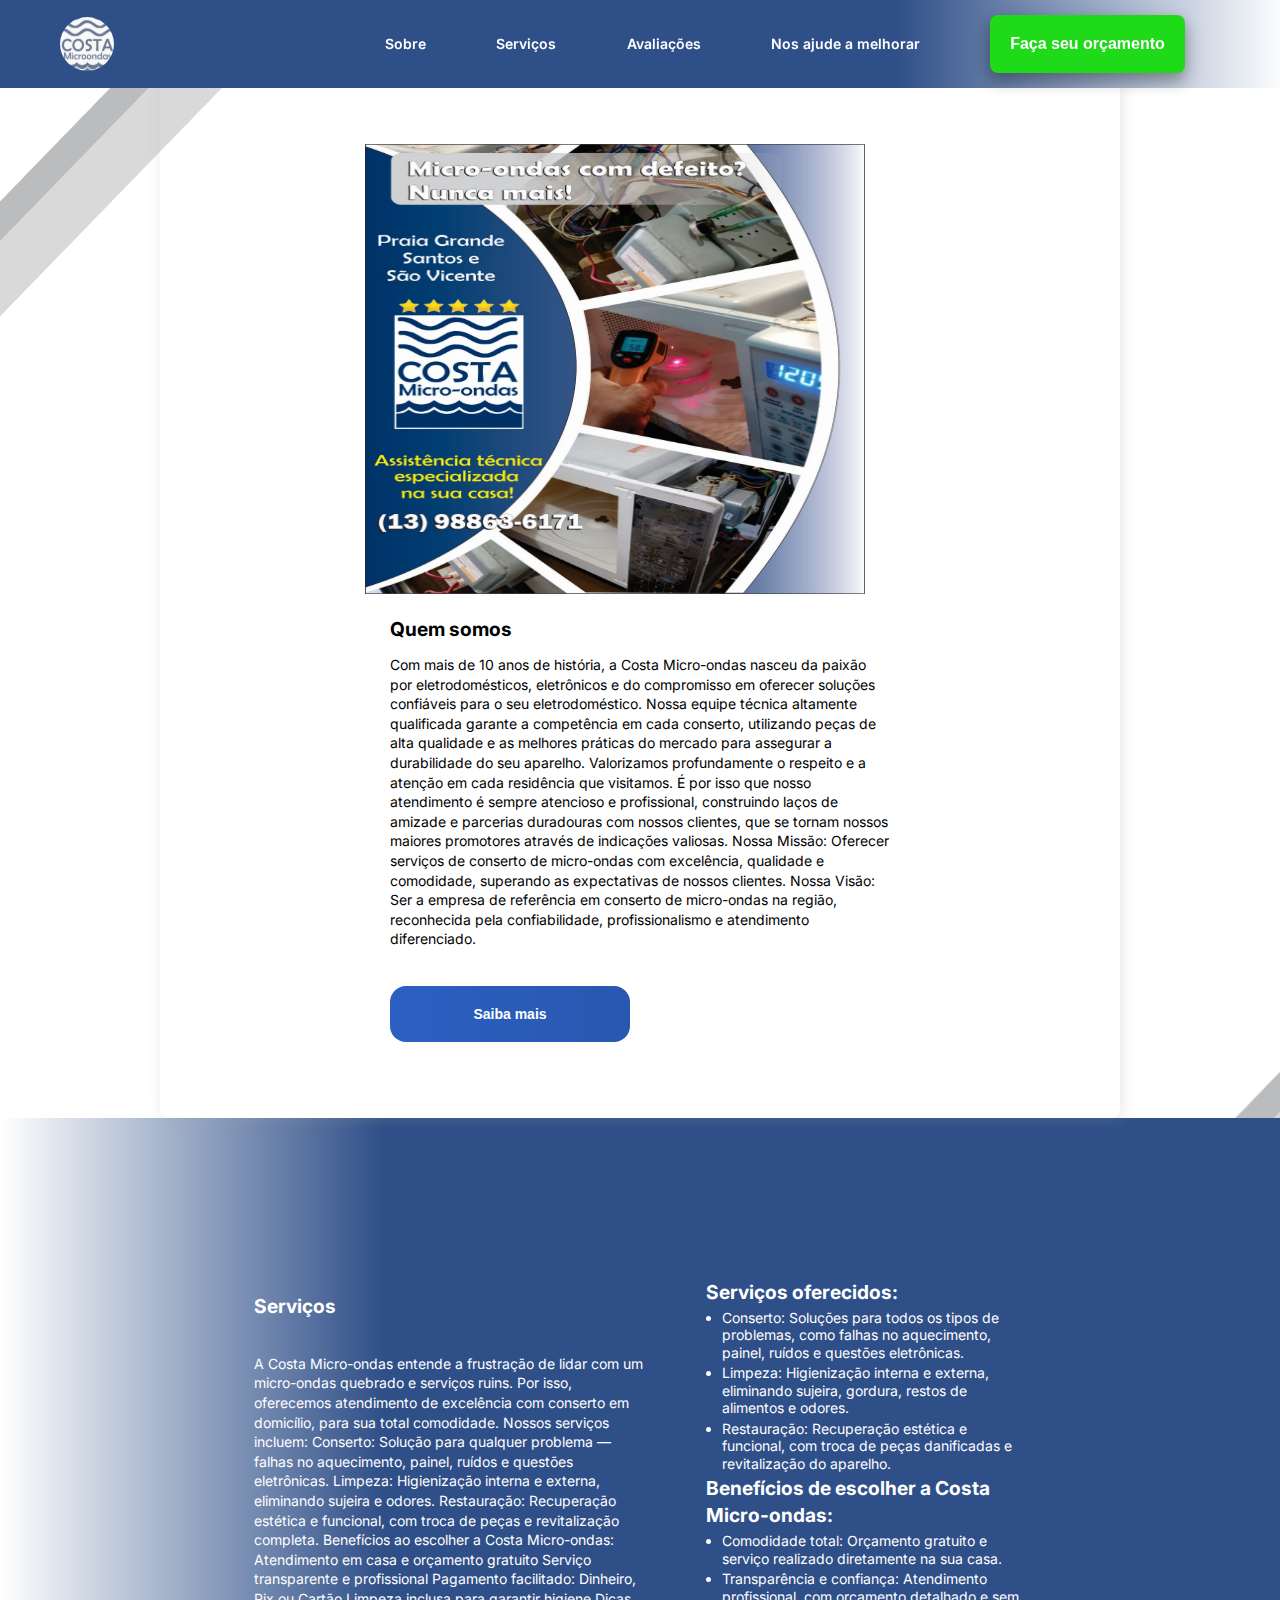
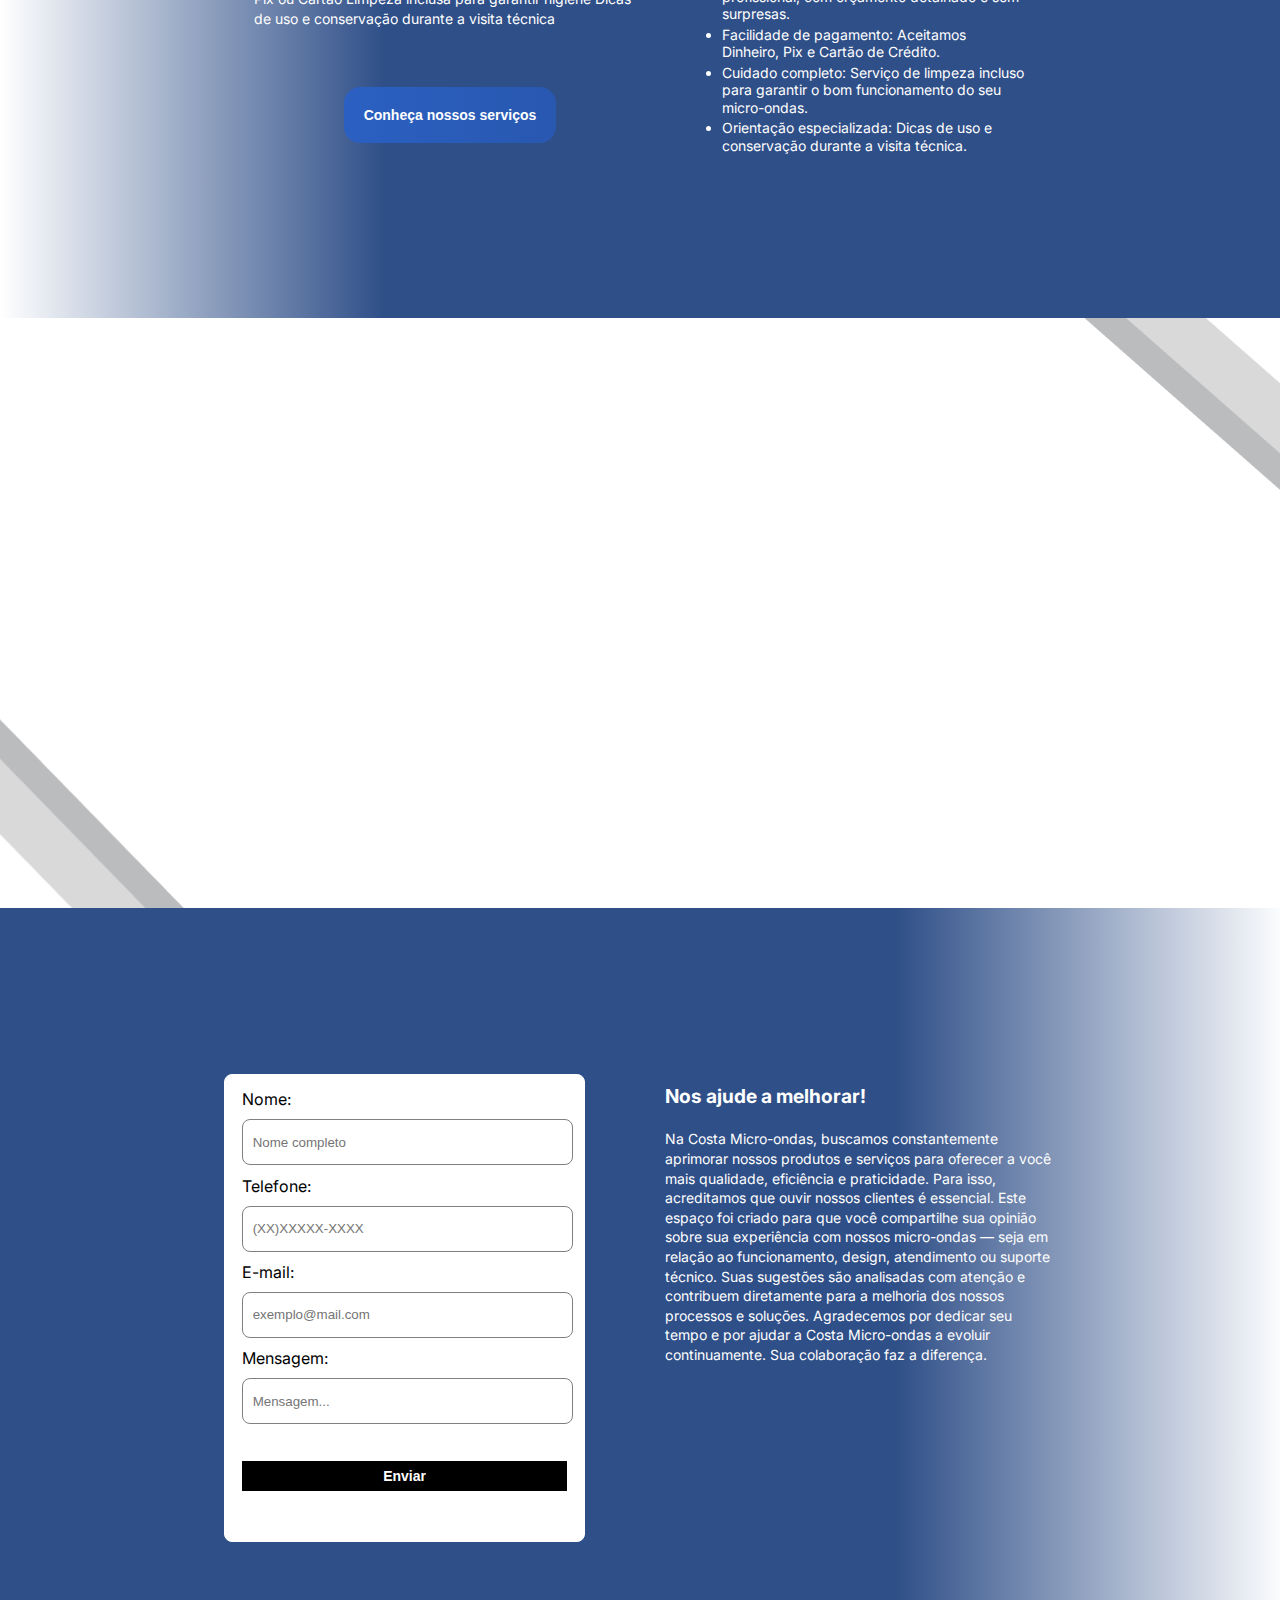
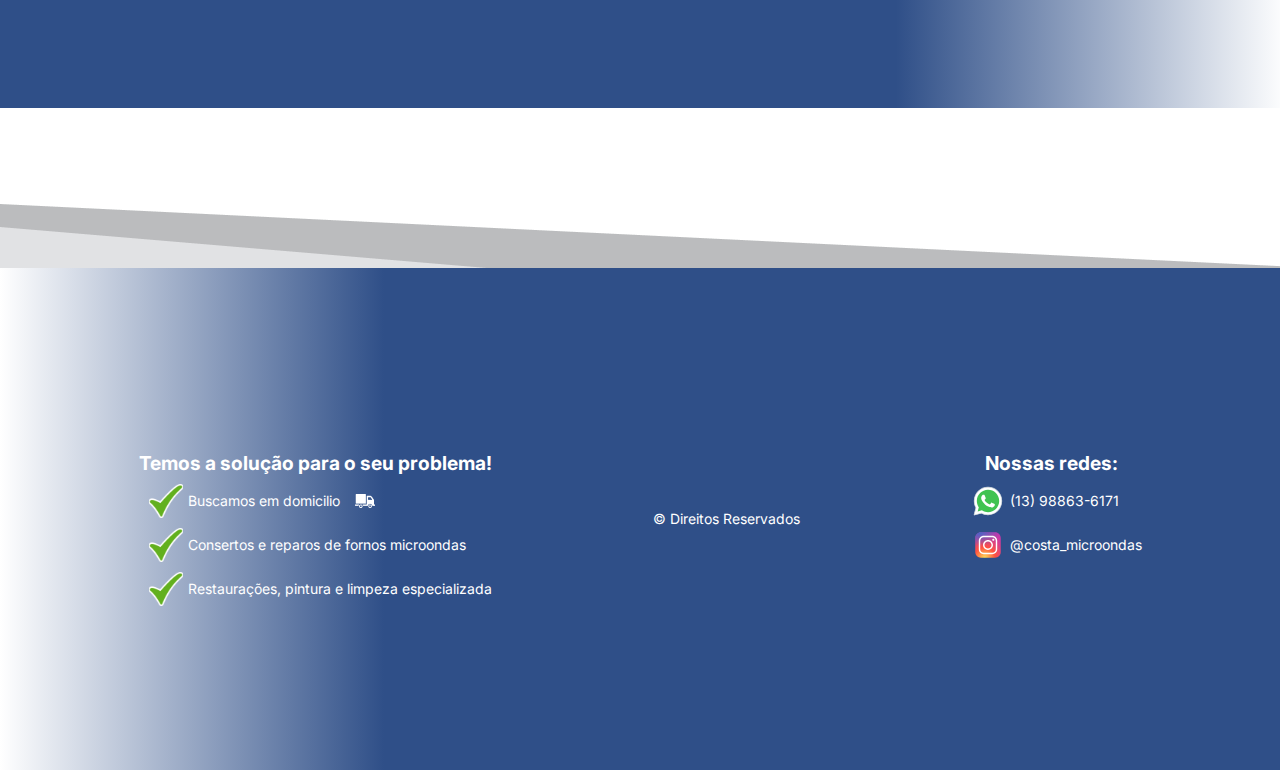
<file: index.html>
<!DOCTYPE html>
<html lang="pt-br">
    <head>
        <meta charset="UTF-8" />
        <meta name="viewport" content="width=device-width, initial-scale=1.0" />
        <title>Costa Microondas</title>
        <link rel="shortcut icon" href="imgs/logo.svg" type="image/x-icon" />
        <link rel="stylesheet" href="src/reset.css" />
        <link rel="stylesheet" href="src/style.css" />
    </head>
    <body>
        <header>
            <div>
                <img loading="lazy" src="imgs/logo.svg" />
                <ul>
                    <li><a href="#sobre">Sobre</a></li>
                    <li><a href="#servicos">Serviços</a></li>
                    <li><a href="#avaliacoes">Avaliações</a></li>
                    <li><a href="#helpUs">Nos ajude a melhorar</a></li>
                    <li>
                        <button
                            onclick="location.href = 'https://api.whatsapp.com/send?phone=5513988636171&text=Ol%C3%A1%2C%20tudo%20bem%3F%20Gostaria%20de%20fazer%20meu%20or%C3%A7amento.'"
                        >
                            Faça seu orçamento
                        </button>
                    </li>
                </ul>
            </div>
        </header>
        <main>
            <span id="nova-guia" class="sr-only"
                >O link será aberto em outra guia</span
            >
            <section id="sobre">
                <div class="squares">
                    <img
                        loading="lazy"
                        src="imgs/servicos.jpeg"
                        alt="Sobre nós"
                    />
                    <span>
                        <h2>Quem somos</h2>
                        <p>
                            Com mais de 10 anos de história, a Costa Micro-ondas
                            nasceu da paixão por eletrodomésticos, eletrônicos e
                            do compromisso em oferecer soluções confiáveis para
                            o seu eletrodoméstico. Nossa equipe técnica
                            altamente qualificada garante a competência em cada
                            conserto, utilizando peças de alta qualidade e as
                            melhores práticas do mercado para assegurar a
                            durabilidade do seu aparelho. Valorizamos
                            profundamente o respeito e a atenção em cada
                            residência que visitamos. É por isso que nosso
                            atendimento é sempre atencioso e profissional,
                            construindo laços de amizade e parcerias duradouras
                            com nossos clientes, que se tornam nossos maiores
                            promotores através de indicações valiosas. Nossa
                            Missão: Oferecer serviços de conserto de micro-ondas
                            com excelência, qualidade e comodidade, superando as
                            expectativas de nossos clientes. Nossa Visão: Ser a
                            empresa de referência em conserto de micro-ondas na
                            região, reconhecida pela confiabilidade,
                            profissionalismo e atendimento diferenciado.
                        </p>
                        <button
                            onClick="window.open('https://www.instagram.com/costa_microondas/', '_blank')"
                            aria-label="Abrir nosso instagram em outra guia"
                        >
                            Saiba mais
                        </button>
                    </span>
                </div>
            </section>
            <section id="servicos">
                <div class="main-div">
                    <span>
                        <h2>Serviços</h2>
                        <p>
                            A Costa Micro-ondas entende a frustração de lidar
                            com um micro-ondas quebrado e serviços ruins. Por
                            isso, oferecemos atendimento de excelência com
                            conserto em domicílio, para sua total comodidade.
                            Nossos serviços incluem: Conserto: Solução para
                            qualquer problema — falhas no aquecimento, painel,
                            ruídos e questões eletrônicas. Limpeza: Higienização
                            interna e externa, eliminando sujeira e odores.
                            Restauração: Recuperação estética e funcional, com
                            troca de peças e revitalização completa. Benefícios
                            ao escolher a Costa Micro-ondas: Atendimento em casa
                            e orçamento gratuito Serviço transparente e
                            profissional Pagamento facilitado: Dinheiro, Pix ou
                            Cartão Limpeza inclusa para garantir higiene Dicas
                            de uso e conservação durante a visita técnica
                        </p>
                        <button
                            onclick="location.href = 'https://api.whatsapp.com/send?phone=5513988636171&text=Ol%C3%A1%2C%20tudo%20bem%3F%20Gostaria%20de%20saber%20mais%20sobre%20seus%20servi%C3%A7os.'"
                            aria-label="Abrir mensagem automatica para nosso WhatsApp em outra guia"
                        >
                            Conheça nossos serviços
                        </button>
                    </span>
                    <span>
                        <h2>Serviços oferecidos:</h2>
                        <ul>
                            <li>
                                Conserto: Soluções para todos os tipos de
                                problemas, como falhas no aquecimento, painel,
                                ruídos e questões eletrônicas.
                            </li>
                            <li>
                                Limpeza: Higienização interna e externa,
                                eliminando sujeira, gordura, restos de alimentos
                                e odores.
                            </li>
                            <li>
                                Restauração: Recuperação estética e funcional,
                                com troca de peças danificadas e revitalização
                                do aparelho.
                            </li>
                        </ul>
                        <h2>Benefícios de escolher a Costa Micro-ondas:</h2>
                        <ul>
                            <li>
                                Comodidade total: Orçamento gratuito e serviço
                                realizado diretamente na sua casa.
                            </li>
                            <li>
                                Transparência e confiança: Atendimento
                                profissional, com orçamento detalhado e sem
                                surpresas.
                            </li>
                            <li>
                                Facilidade de pagamento: Aceitamos Dinheiro, Pix
                                e Cartão de Crédito.
                            </li>
                            <li>
                                Cuidado completo: Serviço de limpeza incluso
                                para garantir o bom funcionamento do seu
                                micro-ondas.
                            </li>
                            <li>
                                Orientação especializada: Dicas de uso e
                                conservação durante a visita técnica.
                            </li>
                        </ul>
                    </span>
                </div>
            </section>
            <section id="avaliacoes">
                <div id="google-reviews"></div>
                <!-- <h2>Nossas Avaliações</h2>
                <span>
                    <img loading="lazy" />
                    <h3></h3>
                    <p></p>
                </span> -->
            </section>
            <section id="helpUs">
                <div class="main-div">
                    <form
                        action="https://formsubmit.co/Henriferreira99gmail.com"
                        method="post"
                    >
                        <label for="name">Nome:</label>
                        <input id="name" placeholder="Nome completo" />
                        <label for="phone">Telefone:</label>
                        <input
                            id="phone"
                            placeholder="(XX)XXXXX-XXXX"
                            type="tel"
                            minlength="15"
                            maxlength="15"
                        />
                        <label for="email">E-mail:</label>
                        <input id="email" placeholder="exemplo@mail.com" />
                        <label for="message">Mensagem:</label>
                        <input id="message" placeholder="Mensagem..." />
                        <button>Enviar</button>
                    </form>
                    <span>
                        <h2>Nos ajude a melhorar!</h2>
                        <p>
                            Na Costa Micro-ondas, buscamos constantemente
                            aprimorar nossos produtos e serviços para oferecer a
                            você mais qualidade, eficiência e praticidade. Para
                            isso, acreditamos que ouvir nossos clientes é
                            essencial. Este espaço foi criado para que você
                            compartilhe sua opinião sobre sua experiência com
                            nossos micro-ondas — seja em relação ao
                            funcionamento, design, atendimento ou suporte
                            técnico. Suas sugestões são analisadas com atenção e
                            contribuem diretamente para a melhoria dos nossos
                            processos e soluções. Agradecemos por dedicar seu
                            tempo e por ajudar a Costa Micro-ondas a evoluir
                            continuamente. Sua colaboração faz a diferença.
                        </p>
                    </span>
                </div>
            </section>
        </main>
        <div class="gap"></div>
        <footer>
            <section class="footer-box-1">
                <h2>
                    Temos a solução para o seu problema!
                </h2>
                <ul class="checks">
                    <li>
                        <img loading="lazy" src="imgs/checkbox.svg" alt="" />
                        <p>Buscamos em domicilio</p> <img class="footer-img" loading="lazy" src="../imgs/truck.png" />
                    </li>
                    <li>
                        <img loading="lazy" src="imgs/checkbox.svg" alt="" />
                        <p>Consertos e reparos de fornos microondas</p>
                    </li>
                    <li>
                        <img loading="lazy" src="imgs/checkbox.svg" alt="" />
                        <p>Restaurações, pintura e limpeza especializada</p>
                    </li>
                </ul>
            </section>
            <p class="footerText">© Direitos Reservados</p>
            <section class="redes">
                <h2>Nossas redes:</h2>
                <ul>
                    <li>
                        <img
                            loading="lazy"
                            src="imgs/whats.svg"
                            alt="Nosso WhatsApp"
                        />
                        <a
                            href="https://api.whatsapp.com/send?phone=5513988636171&text=Ol%C3%A1%2C%20tudo%20bem%3F%20Gostaria%20de%20fazer%20meu%20or%C3%A7amento."
                            >(13) 98863-6171</a
                        >
                    </li>
                    <li>
                        <img
                            loading="lazy"
                            src="imgs/insta.svg"
                            alt="Nosso instagram"
                        />
                        <a href="https://www.instagram.com/costa_microondas/"
                            >@costa_microondas</a
                        >
                    </li>
                </ul>
            </section>
        </footer>
    </body>
    <script src="src/script.js"></script>
</html>
</file>
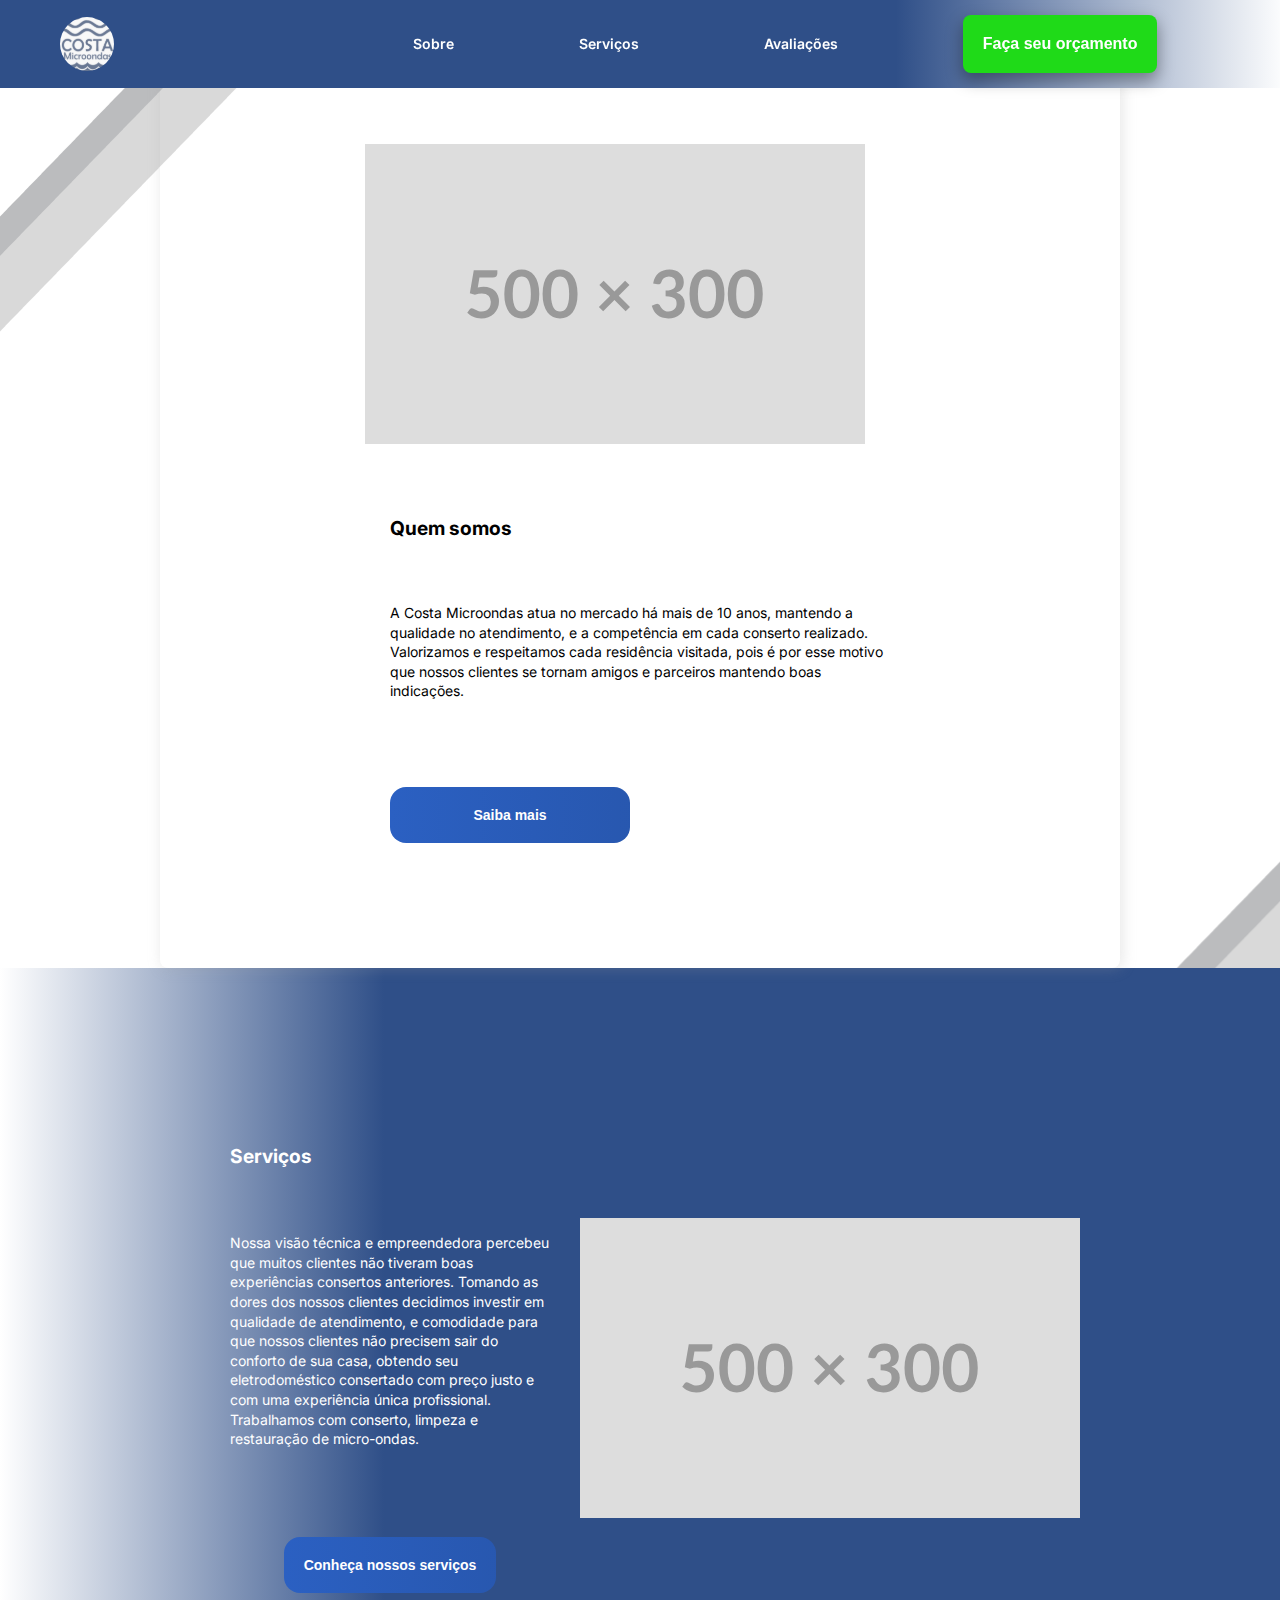
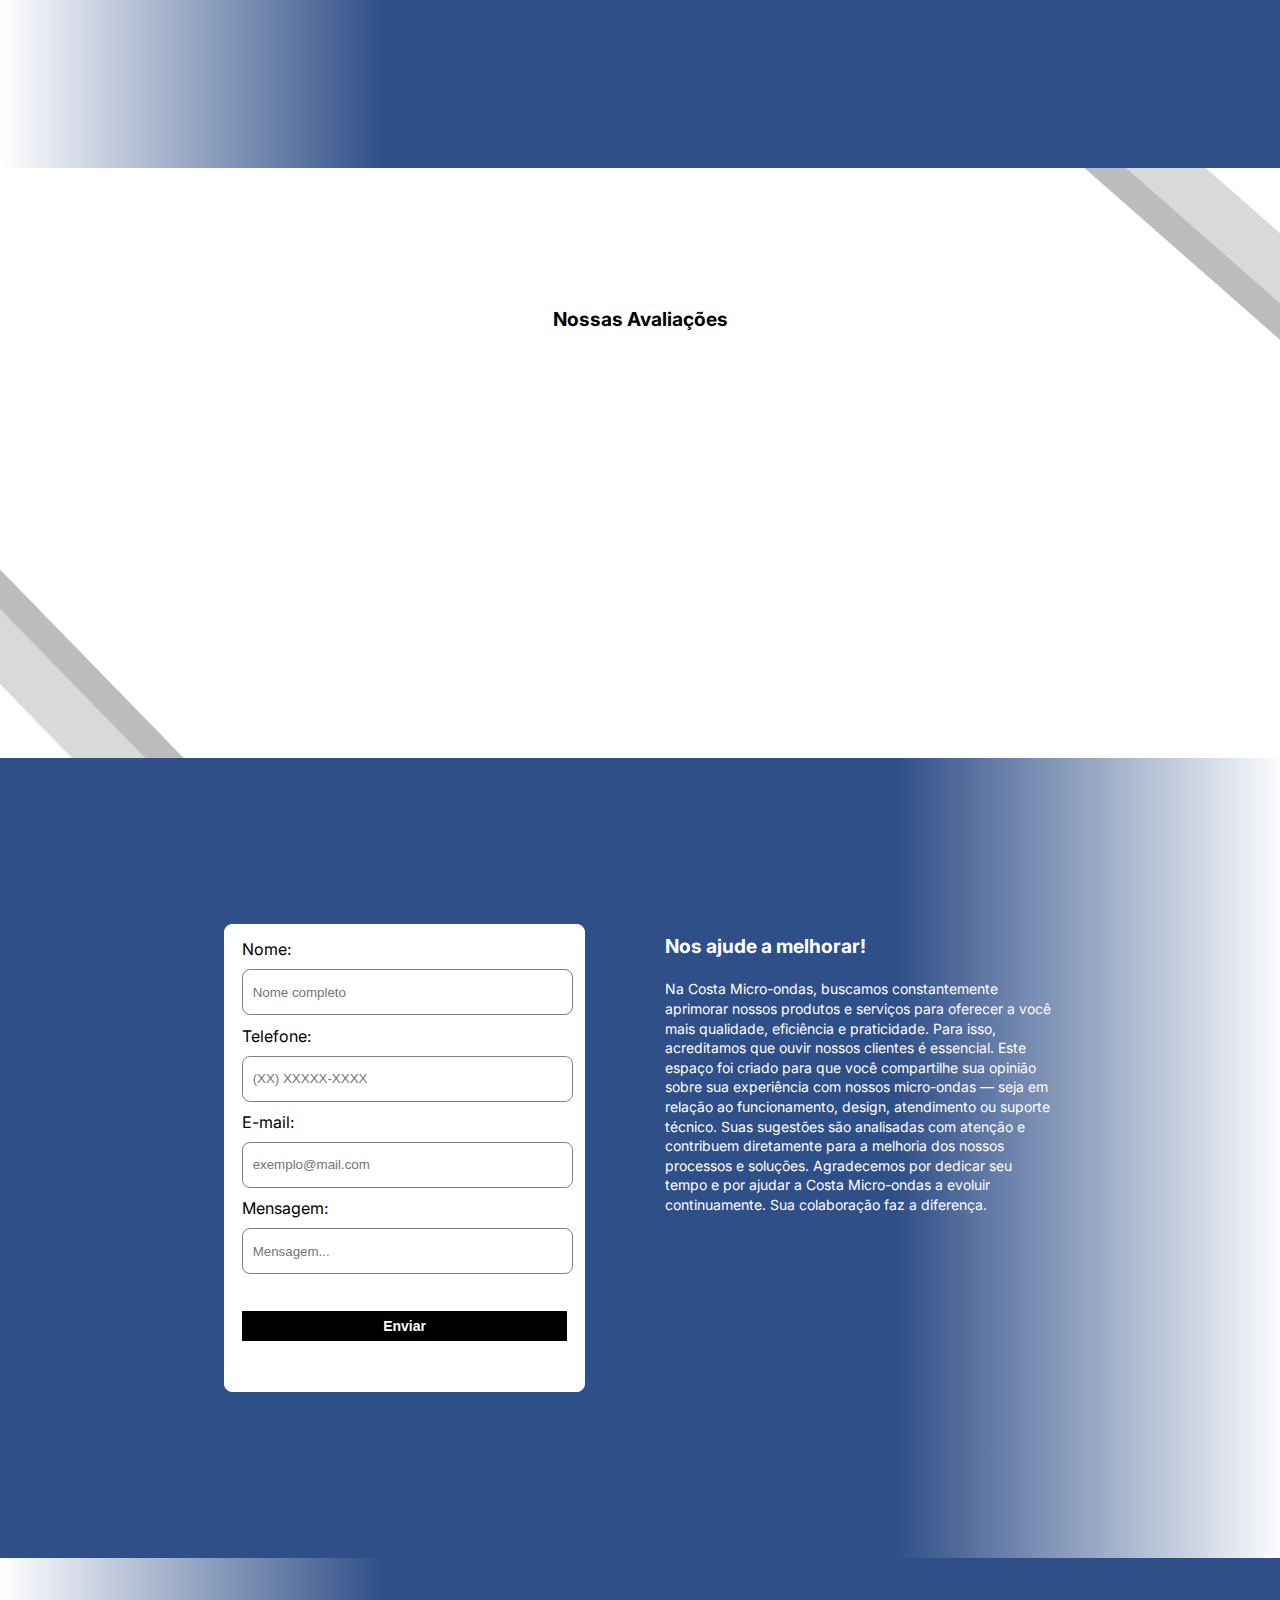
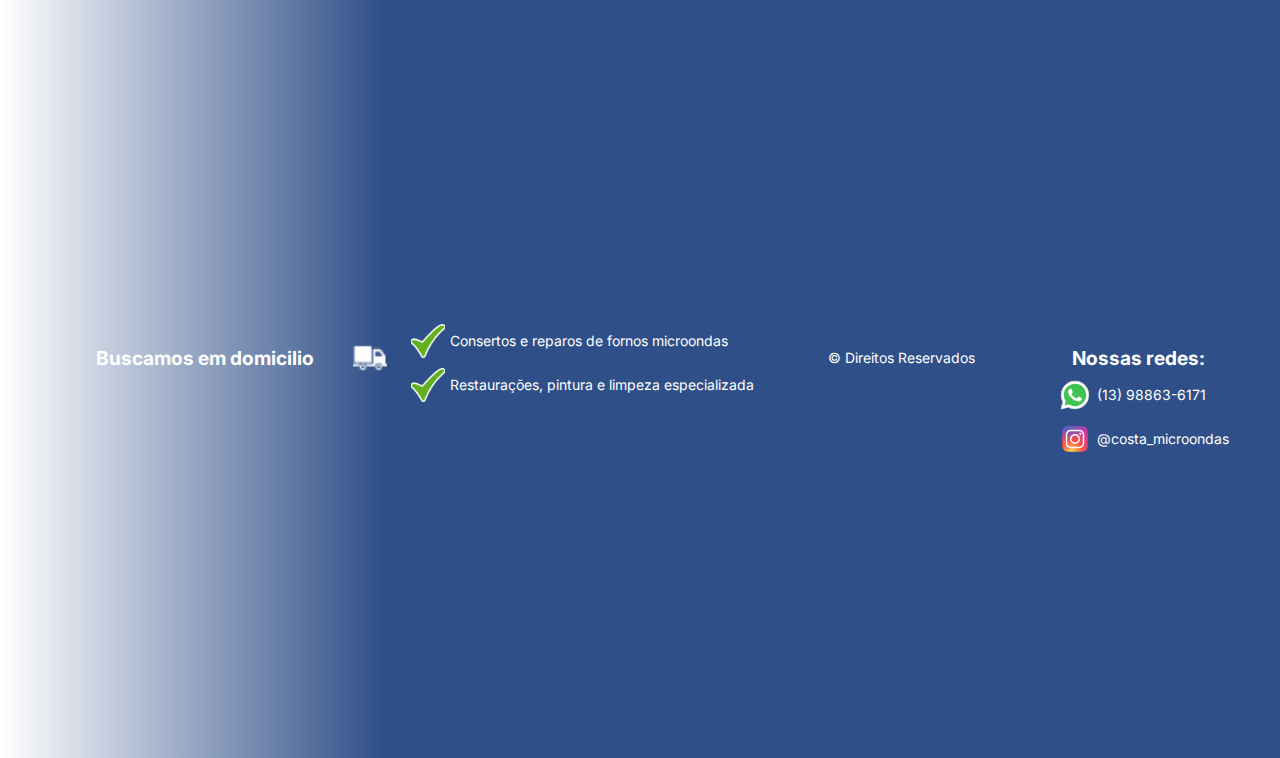
<file: src/index.html>
<!DOCTYPE html>
<html lang="pt-br">
    <head>
        <meta charset="UTF-8" />
        <meta name="viewport" content="width=device-width, initial-scale=1.0" />
        <title>Costa Microondas</title>
        <link rel="shortcut icon" href="../imgs/logo.svg" type="image/x-icon" />
        <link rel="stylesheet" href="reset.css" />
        <link rel="stylesheet" href="style.css" />
        <link href="script.js" />
    </head>
    <body>
        <header>
            <div>
                <img src="../imgs/logo.svg" />
                <ul>
                    <li><a href="#sobre">Sobre</a></li>
                    <li><a href="#servicos">Serviços</a></li>
                    <li><a href="#avaliacoes">Avaliações</a></li>
                    <li>
                        <button
                            onclick="location.href = 'https://w.app/costamicroondas'"
                        >
                            Faça seu orçamento
                        </button>
                    </li>
                </ul>
            </div>
        </header>
        <main>
            <section id="sobre">
                <div class="squares">
                    <img src="../test/500x300.svg" alt="Sobre nós" />
                    <span>
                        <h2>Quem somos</h2>
                        <p>
                            A Costa Microondas atua no mercado há mais de 10
                            anos, mantendo a qualidade no atendimento, e a
                            competência em cada conserto realizado. Valorizamos
                            e respeitamos cada residência visitada, pois é por
                            esse motivo que nossos clientes se tornam amigos e
                            parceiros mantendo boas indicações.
                        </p>
                        <button>Saiba mais</button>
                    </span>
                </div>
            </section>
            <section id="servicos">
                <div class="main-div">
                    <span>
                        <h2>Serviços</h2>
                        <p>
                            Nossa visão técnica e empreendedora percebeu que
                            muitos clientes não tiveram boas experiências
                            consertos anteriores. Tomando as dores dos nossos
                            clientes decidimos investir em qualidade de
                            atendimento, e comodidade para que nossos clientes
                            não precisem sair do conforto de sua casa, obtendo
                            seu eletrodoméstico consertado com preço justo e com
                            uma experiência única profissional. Trabalhamos com
                            conserto, limpeza e restauração de micro-ondas.
                        </p>
                        <button>Conheça nossos serviços</button>
                    </span>
                    <img
                        src="../test/500x300.svg"
                        alt="Um pouco mais sobre nossos serviços"
                    />
                </div>
            </section>
            <section id="avaliacoes">
                <h2>Nossas Avaliações</h2>
                <span>
                    <img />
                    <h3></h3>
                    <p></p>
                </span>
            </section>
            <section id="helpUs">
                <div class="main-div">
                    <form method="post">
                        <label for="name">Nome:</label>
                        <input id="name" placeholder="Nome completo" />
                        <label for="phone">Telefone:</label>
                        <input id="phone" placeholder="(XX) XXXXX-XXXX" />
                        <label for="email">E-mail:</label>
                        <input id="email" placeholder="exemplo@mail.com" />
                        <label for="message">Mensagem:</label>
                        <input id="message" placeholder="Mensagem..." />
                        <button>Enviar</button>
                    </form>
                    <span>
                        <h2>Nos ajude a melhorar!</h2>
                        <p>
                            Na Costa Micro-ondas, buscamos constantemente
                            aprimorar nossos produtos e serviços para oferecer a
                            você mais qualidade, eficiência e praticidade. Para
                            isso, acreditamos que ouvir nossos clientes é
                            essencial. Este espaço foi criado para que você
                            compartilhe sua opinião sobre sua experiência com
                            nossos micro-ondas — seja em relação ao
                            funcionamento, design, atendimento ou suporte
                            técnico. Suas sugestões são analisadas com atenção e
                            contribuem diretamente para a melhoria dos nossos
                            processos e soluções. Agradecemos por dedicar seu
                            tempo e por ajudar a Costa Micro-ondas a evoluir
                            continuamente. Sua colaboração faz a diferença.
                        </p>
                    </span>
                </div>
            </section>
        </main>
        <footer>
            <section>
                <span>
                    <h2>Buscamos em domicilio</h2>
                    <img src="../imgs/truck.png" />
                </span>
                <ul class="checks">
                    <li>
                        <img src="../imgs/checkbox.svg" alt="" />
                        <p>Consertos e reparos de fornos microondas</p>
                    </li>
                    <li>
                        <img src="../imgs/checkbox.svg" alt="" />
                        <p>Restaurações, pintura e limpeza especializada</p>
                    </li>
                </ul>
            </section>
            <p class="footerText">© Direitos Reservados</p>
            <section class="redes">
                <h2>Nossas redes:</h2>
                <ul>
                    <li>
                        <img src="../imgs/whats.svg" alt="Nosso WhatsApp" />
                        <a href="https://w.app/macaquinho">(13) 98863-6171</a>
                    </li>
                    <li>
                        <img src="../imgs/insta.svg" alt="Nosso instagram" />
                        <a href="https://www.instagram.com/costa_microondas/"
                            >@costa_microondas</a
                        >
                    </li>
                </ul>
            </section>
        </footer>
    </body>
</html>
</file>
<file: src/style.css>
@import url("https://fonts.googleapis.com/css2?family=Dynalight&family=Inter:ital,opsz,wght@0,14..32,100..900;1,14..32,100..900&family=Lato:ital,wght@0,100;0,300;0,400;0,700;0,900;1,100;1,300;1,400;1,700;1,900&display=swap");
:root {
    --blue: rgb(28, 49, 116, 1);
    --background: linear-gradient(
        90deg,
        rgb(255, 255, 255) 0%,
        rgba(47, 79, 136, 1) 30%
    );
    --background2: linear-gradient(
        90deg,
        rgba(47, 79, 136, 1) 70%,
        rgb(251, 252, 253) 100%
    );
    --backgroundButton: linear-gradient(
        90deg,
        rgba(43, 96, 194, 1) 0%,
        rgba(27, 54, 102, 1) 500%
    );
    --sb-track-color: #49494965;
    --sb-thumb-color: #2f5088b4;
    --sb-size: 8px;
    font-family: "Inter";
    scroll-behavior: smooth;
}
header {
    position: fixed;
    top: 0;
    min-height: 5rem;
    width: 100%;
    background: var(--background2);
    background-repeat: no-repeat;
    background-size: cover;
    background-blend-mode: overlay;
    z-index: 10;
    font-size: 1.125rem;
}
header div {
    display: flex;
    justify-content: space-between;
    align-items: center;
    margin: 0 3.75rem;
    min-height: 5rem;
}
header img {
    height: 54px;
    width: 54px;
}
header ul {
    display: flex;
    justify-content: space-around;
    align-items: baseline;
    max-width: 100%;
    min-width: 75%;
    padding: 15px 0;
    font-weight: 600;
}
header button {
    background: none;
    background-color: #1fda18;
    font-weight: 700;
    color: white;
    border-radius: 8px;
    box-shadow: 0px 7px 16px 1px rgba(0, 0, 0, 0.35);
    -webkit-box-shadow: 0px 7px 16px 1px rgba(0, 0, 0, 0.35);
    -moz-box-shadow: 0px 7px 16px 1px rgba(0, 0, 0, 0.35);
    font-size: 1rem;
    margin: 0;
}
a {
    text-decoration: none;
    color: white;
    text-decoration: underline 0.15em rgba(255, 255, 255, 0);
    transition: text-decoration-color gi;
}
a:hover {
    text-decoration-color: rgba(255, 255, 255, 1);
}
main {
    max-width: 100%;
    margin-top: 5rem;
    overflow-y: auto;
}
h2 {
    font-weight: 700;
    font-size: 1.5rem;
}
p,
li {
    font-size: 1rem;
}
section {
    min-height: 50rem;
    display: flex;
    align-items: center;
    background-image: url("../imgs/listras.png"), url("../imgs/listras1.png");
    background-repeat: no-repeat;
    background-position-y: -10%, 140%;
    background-position-x: 0, 107%;
}
span {
    min-width: 20rem;
    max-width: 37.5rem;
    display: flex;
    flex-direction: column;
    justify-content: space-between;
    margin-left: 30px;
    line-height: 1.4;
}
.main-div {
    width: 65%;
    display: flex;
    padding: 1rem 3rem;
    margin: 0 auto;
    justify-content: center;
    align-items: center;
}
#sobre div {
    width: 65%;
    display: flex;
    padding: 1rem 3rem;
    margin: 0 auto;
    align-items: center;
    justify-content: center;
    border-radius: 8px;
    box-shadow: 2px 0px 14px 1px rgba(168, 168, 168, 0.26);
    -webkit-box-shadow: 2px 0px 14px 1px rgba(168, 168, 168, 0.26);
    -moz-box-shadow: 2px 0px 14px 1px rgba(168, 168, 168, 0.26);
}
#sobre img {
    width: 100%;
    height: auto;
    max-height: 450px;
    max-width: 500px;
    margin-right: 6%;
}
#sobre span {
    min-height: 450px;
    justify-content: space-between;
}
#servicos {
    background: var(--background);
    background-repeat: no-repeat;
    background-size: cover;
    background-blend-mode: overlay;
    color: white;
    z-index: 1;
}
#servicos div span {
    margin: 0 30px;
    min-height: 450px;
}
#servicos span li {
    margin: 3px 0 3px 5%;
    list-style: disc;
    line-height: 1.25;
}
#servicos button {
    align-self: center;
}
#avaliacoes {
    background-image: url("../imgs/listra3.png"), url("../imgs/listras2.png");
    background-repeat: no-repeat;
    background-position-y: -55%, 160%;
    background-position-x: 105%, -5%;
    flex-direction: column;
    justify-content: space-around;
    row-gap: 2rem;
    min-height: 35rem;
    padding: 15px;
}
#avaliacoes:target {
    scroll-margin-top: 5rem;
}
#helpUs {
    background: var(--background2);
    background-repeat: no-repeat;
    background-size: cover;
    background-blend-mode: overlay;
    color: white;
}
#helpUs span {
    min-height: 450px;
    width: 600px;
    display: flex;
    justify-content: flex-start;
    flex-direction: column;
}
#helpUs h2 {
    margin-bottom: 5%;
}
form {
    color: black;
    background-color: white;
    height: 400px;
    width: 500px;
    margin-right: 6%;
    display: flex;
    flex-direction: column;
    border: 1px solid white;
    border-radius: 8px;
    padding: 2% 2% 6% 2%;
    justify-content: space-between;
    
}
form input,textarea {
    border: 0.5px solid grey;
    border-radius: 8px;
    padding: 10px;
    margin: 0 auto;
    min-width: 95%;
    max-width: 95%;
    min-height: 24px;
    max-height: 60px;
}
form button {
    background: none;
    background-color: black;
    height: 30px;
    padding: 0;
    border-radius: 0;
    width: 100%;
    margin-top: 25px;
    max-width: 100%;
}
button {
    display: flex;
    background: var(--backgroundButton);
    padding: 20px;
    font-size: 0.875rem;
    border-radius: 16px;
    border: transparent;
    color: white;
    font-weight: 700;
    cursor: pointer;
    max-width: 15rem;
    justify-content: center;
    align-items: center;
}
.gap {
    height: 10rem;
    background: url("../imgs/listras4.png");
    background-repeat: no-repeat;
    background-position-y: 6rem;
}
footer {
    display: flex;
    justify-content: space-evenly;
    min-height: 4.5rem;
    width: 100%;
    background: var(--background);
    background-repeat: no-repeat;
    background-size: cover;
    background-blend-mode: overlay;
    color: white;
    align-items: baseline;
    text-align: center;
}
footer section {
    background-image: none;
}
footer span {
    display: flex;
    flex-direction: row;
    align-items: center;
    justify-content: space-around;
    max-width: 16rem;
}
.footer-box-1 {
    min-height: 30rem;
    flex-direction: column;
    justify-content: center;
    align-items: center;
}
.footer-img {
    max-width: 20px;
}
.footerText {
    width: 15%;
    margin: auto 0;
}
footer li {
    display: flex;
    align-items: center;
    column-gap: 5px;
    margin-top: 10px;
}
footer img {
    width: 34px;
    margin-left: 10px;
}
.redes {
    min-height: 30rem;
    flex-direction: column;
    justify-content: center;
    align-items: center;
}
.redes img {
    width: 34px;
    height: 34px;
}
*::-webkit-scrollbar {
    width: var(--sb-size);
}
*::-webkit-scrollbar-track {
    background: var(--sb-track-color);
}
*::-webkit-scrollbar-thumb {
    background: var(--sb-thumb-color);
    border: transparent;
}
.listras {
    position: absolute;
    top: 0;
    z-index: 0;
}
.listras1 {
    position: absolute;
    right: -6rem;
    bottom: -2rem;
    z-index: -1;
}
.listras2 {
    position: absolute;
    top: 10.8rem;
    z-index: -1;
}
.sr-only {
    position: absolute;
    width: 1px;
    height: 1px;
    padding: 0;
    margin: -1px;
    overflow: hidden;
    clip: rect(0, 0, 0, 0);
    white-space: nowrap;
    border: 0;
}
.avaliacao {
    max-width: 65%;
    min-height: 110px;
    border: 1px solid black;
    background-color: rgba(0, 0, 0, 0.06);
    border-radius: 8px;
    padding: 5% 3%;
    margin: 0 auto;
}
.avaliador {
    display: flex;
    column-gap: 10px;
    max-width: 350px;
    height: 4rem;
    align-items: center;
}
.info-avaliador h2,
.info-avaliador span {
    display: inline;
    margin: 0;
}
.estrelas {
    color: rgb(194, 194, 0);
}
.splide__track {
    justify-content: center;
}
.splide__arrows button{
    opacity: 1;
    width: 2.5rem;
    height: 2.5rem;
    background-color: #BBBCBE;
}
.splide__pagination li button{
    background-color: #d9d9d9;
}
.splide__pagination li button.is-active{
    background-color: #BBBCBE;
}
@media (max-width: 1670px) {
    h2 {
        font-size: 1.2rem;
    }
    p,
    li {
        font-size: 0.875rem;
    }
}
@media (max-width: 1450px) {
    #sobre div {
        flex-wrap: wrap;
        justify-content: center;
        padding: 4rem;
    }
    #sobre img {
        margin-bottom: 10px;
    }
    h2 {
        font-size: 1.2rem;
    }
    #sobre span {
        max-width: 500px;
        margin-left: 0px;
        justify-content: space-evenly;
    }
    section {
        background-position-x: 0, 110%;
    }
    #avaliacoes {
        background-position-x: 110%, -10%;
    }
    button {
        margin-top: 25px;
    }
}
@media (max-width: 1100px) {
    section {
        background-position-x: 0, 120%;
    }

    #servicos span li {
        line-height: 1.1;
    }
}
@media (max-width: 980px) {
    header div {
        justify-content: space-between;
        margin: 0 20px;
    }
    header ul li a {
        display: none;
    }
    header ul {
        justify-content: space-between;
    }
    button {
        font-size: 0.875rem;
        padding: 1rem;
    }
    #servicos div {
        display: flex;
        flex-direction: column;
        justify-content: space-around;
    }
    #servicos div span {
        margin: 0;
        min-height: 0;
        line-height: 1.25;
    }
    #servicos h2 {
        margin: 15px 0;
    }
    #servicos button {
        display: none;
    }
    #helpUs div {
        flex-direction: column-reverse;
    }
    #helpUs div span {
        min-height: auto;
        width: 100%;
        margin: 25px 0;
    }
    form {
        width: 100%;
        min-width: 300px;
        margin: 0 0;
        padding: 4% 4%;
    }
    footer {
        flex-direction: column;
        justify-content: center;
        align-items: center;
    }
    footer h2 {
        text-align: center;
    }
    .footerText {
        width: 100%;
        margin: 0 auto;
        text-align: center;
    }
    .footer-box-1 {
        min-height: 20rem;
        max-width: 65%;
    }
    .redes {
        min-height: 20rem;
    }
    #avaliacoes {
        background-position-x: 115%, -15%;
    }
}
@media (max-width: 700px) {
    section {
        background-position-x: -25%, 140%;
    }
    #avaliacoes {
        background-position-x: 127%, -27%;
    }
}
@media (max-width: 520px) {
    #sobre img {
        width: 100%;
        height: auto;
        max-width: 100%;
    }
    section {
        background-position-x: -45%, 170%;
    }
    #avaliacoes {
        background-position-x: 155%, -55%;
    }
}
@media (max-width: 420px) {
    section {
        background: none;
    }
    #avaliacoes {
        background: none;
    }
}
</file>
